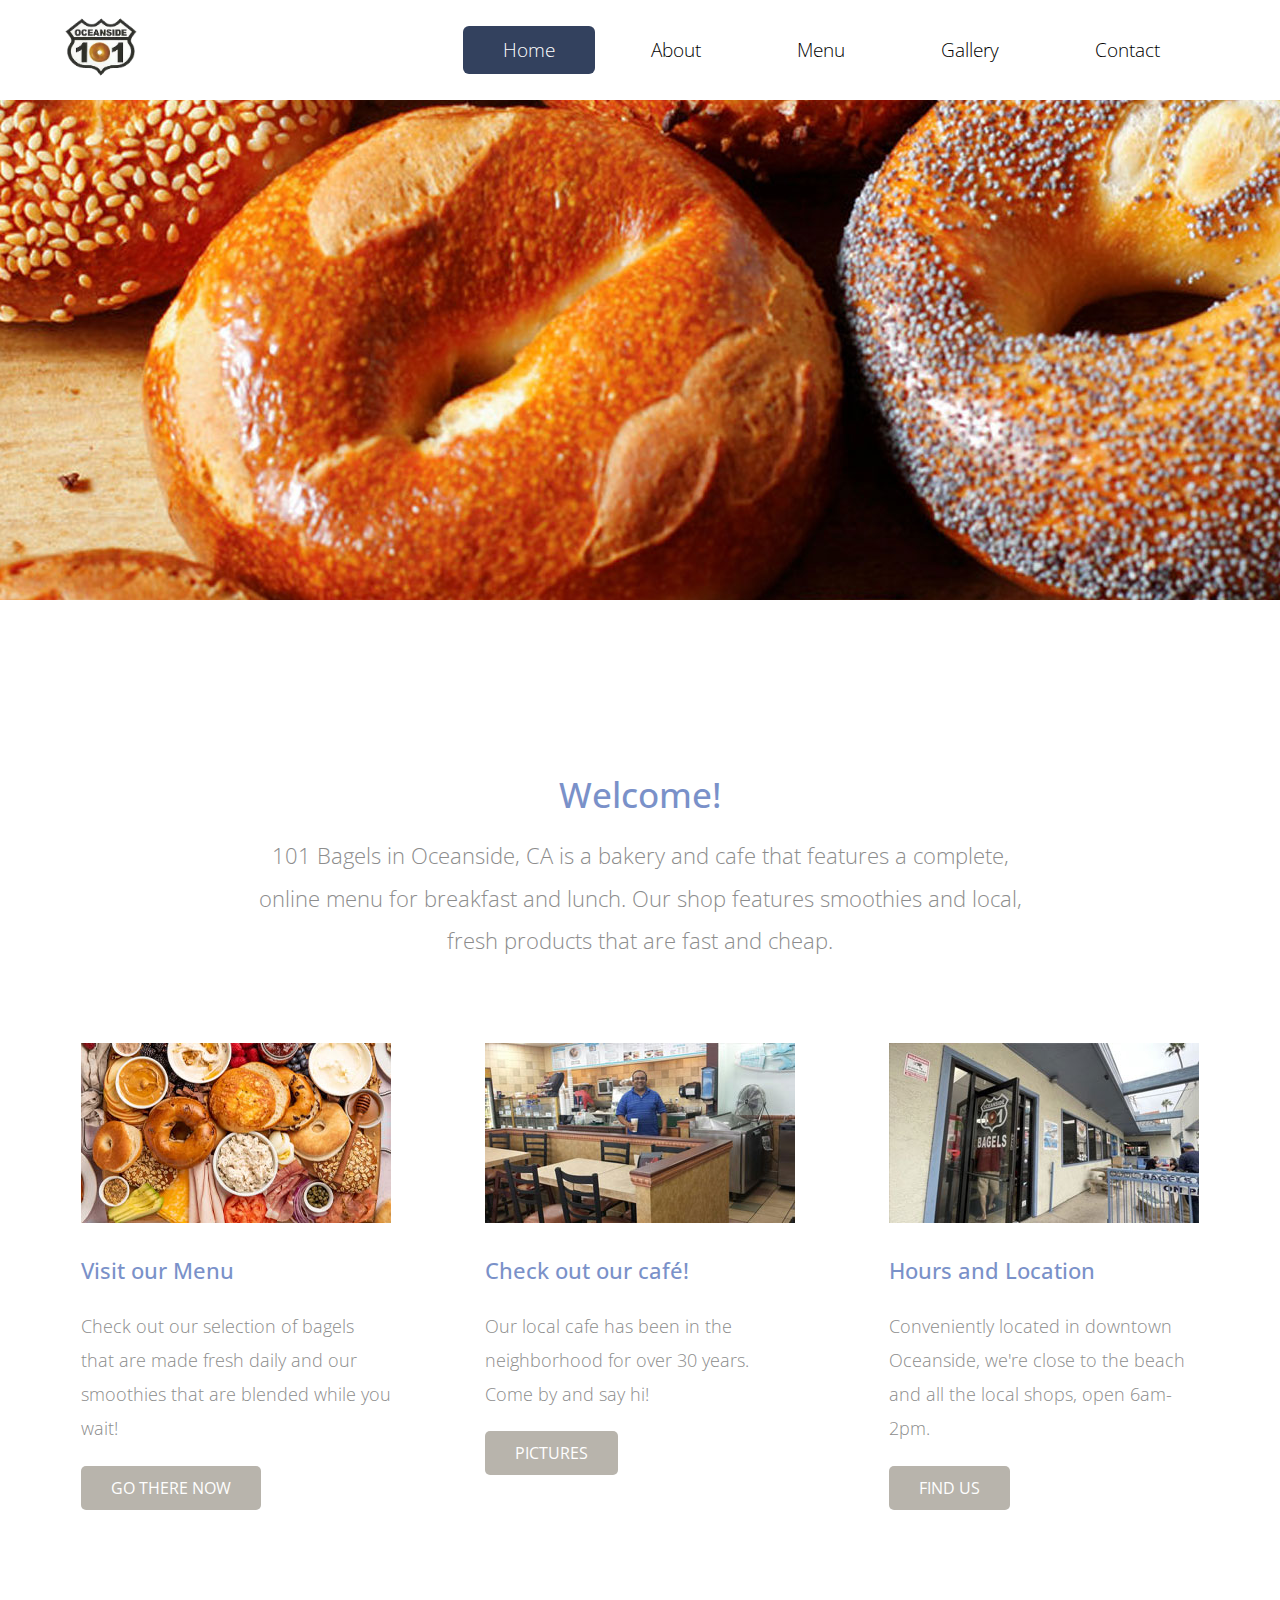
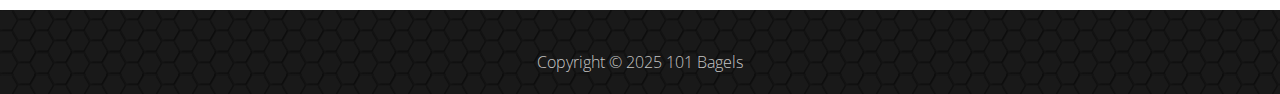
<file: index.html>
<!DOCTYPE html>
<html>
<head>
    <meta charset="utf-8">
    <meta http-equiv="X-UA-Compatible" content="IE=edge">
    <meta name="viewport" content="width=device-width, initial-scale=1">

    <title>Classic - Responsive Bootstrap 4.0 Template</title>

    <link rel="stylesheet" href="https://fonts.googleapis.com/css?family=Open+Sans:300,400"> 
    <link rel="stylesheet" href="css/bootstrap.min.css">                                     
    <link rel="stylesheet" href="css/style.css">

</head>

    <body>
       
        <div class="header">
            <div class="container-fluid">
                <div class="header-inner">
                    <a href="index.html" class="navbar-brand site-name"><img src="img/logo.png" width="74" height="74" alt=""/></a>
                    
                    <nav class="navbar main-nav">

                        <button class="navbar-toggler hidden-md-up" type="button" data-toggle="collapse" data-target="#tmNavbar">
                            &#9776;
                        </button>
                        
                        <div class="collapse navbar-toggleable-sm" id="tmNavbar">
                            <ul class="nav navbar-nav">
                                <li class="nav-item active">
                                    <a href="index.html" class="nav-link">Home</a>
                                </li>
                                <li class="nav-item">
                                    <a href="about.html" class="nav-link">About</a>
                                </li>
								<li class="nav-item">
                                    <a href="menu.html" class="nav-link">Menu</a>
                                </li>
                                <li class="nav-item">
                                    <a href="gallery.html" class="nav-link">Gallery</a>
                                </li>
                                <li class="nav-item">
                                    <a href="contact.html" class="nav-link">Contact</a>
                                </li>
                            </ul>                        
                        </div>
                        
                    </nav>  

                </div>                                  
            </div>            
        </div>

        <div class="home-img-container">
            <img src="img/home-img.jpg" alt="Image" class="hidden-lg-up img-fluid">
        </div>

        <section class="section">
            <div class="container-fluid">
                <div class="row">
                    <div class="col-xs-12 col-sm-12 col-md-12 col-lg-12 text-xs-center">
                        <h2 class="gold-text title">Welcome!                        </h2>
                        <p class="subtitle">101 Bagels in Oceanside, CA is a bakery and cafe that features a complete, online menu for breakfast and lunch. Our shop features smoothies and local, fresh products that are fast and cheap.</p>
                    </div>
					
					
					<div class="row margin-t-big">
                            <div class="col-xs-12 col-sm-12 col-md-4 col-lg-4 col-xl-4">

                                <div class="content-box">
                                    <img src="img/img-310x180-1.jpg" alt="Image" class="margin-b-30 img-fluid">
                                    <h4 class="margin-b-20 gold-text">Visit our Menu</h4>
                                    <p class="margin-b-20">Check out our selection of bagels that are made fresh daily and our smoothies that are blended while you wait!</p>
                                    <a href="menu.html" class="btn text-uppercase">Go there now</a>    
                                </div>  

                            </div>

                            <div class="col-xs-12 col-sm-12 col-md-4 col-lg-4 col-xl-4">

                                <div class="content-box">
                                    <img src="img/img-310x180-2.jpg" alt="Image" class="margin-b-30 img-fluid">
                                    <h4 class="margin-b-20 gold-text">Check out our café!</h4>
                                    <p class="margin-b-20">Our local cafe has been in the neighborhood for over 30 years.  Come by and say hi!</p>
                                    <a href="gallery.html" class="btn text-uppercase">Pictures</a>    
                                </div>  

                            </div>

                            <div class="col-xs-12 col-sm-12 col-md-4 col-lg-4 col-xl-4">

                                <div class="content-box">
                                    <img src="img/img-310x180-3.jpg" alt="Image" class="margin-b-30 img-fluid">
                                    <h4 class="margin-b-20 gold-text">Hours and Location</h4>
                                    <p class="margin-b-20">Conveniently located in downtown Oceanside, we're close to the beach and all the local shops, open 6am-2pm.</p>
                                    <a href="contact.html" class="btn text-uppercase">Find us</a>    
                                </div>  

                            </div>    
                        </div>
                </div>
                <div class="row"></div>
            </div>
        </section>
        
        <footer class="footer">Copyright &copy; 2025 101 Bagels</footer>


        <script src="js/jquery-1.11.3.min.js"></script>
        <script src="https://www.atlasestateagents.co.uk/javascript/tether.min.js"></script> 
        <script src="js/bootstrap.min.js"></script>
       
</body>
</html>
</file>
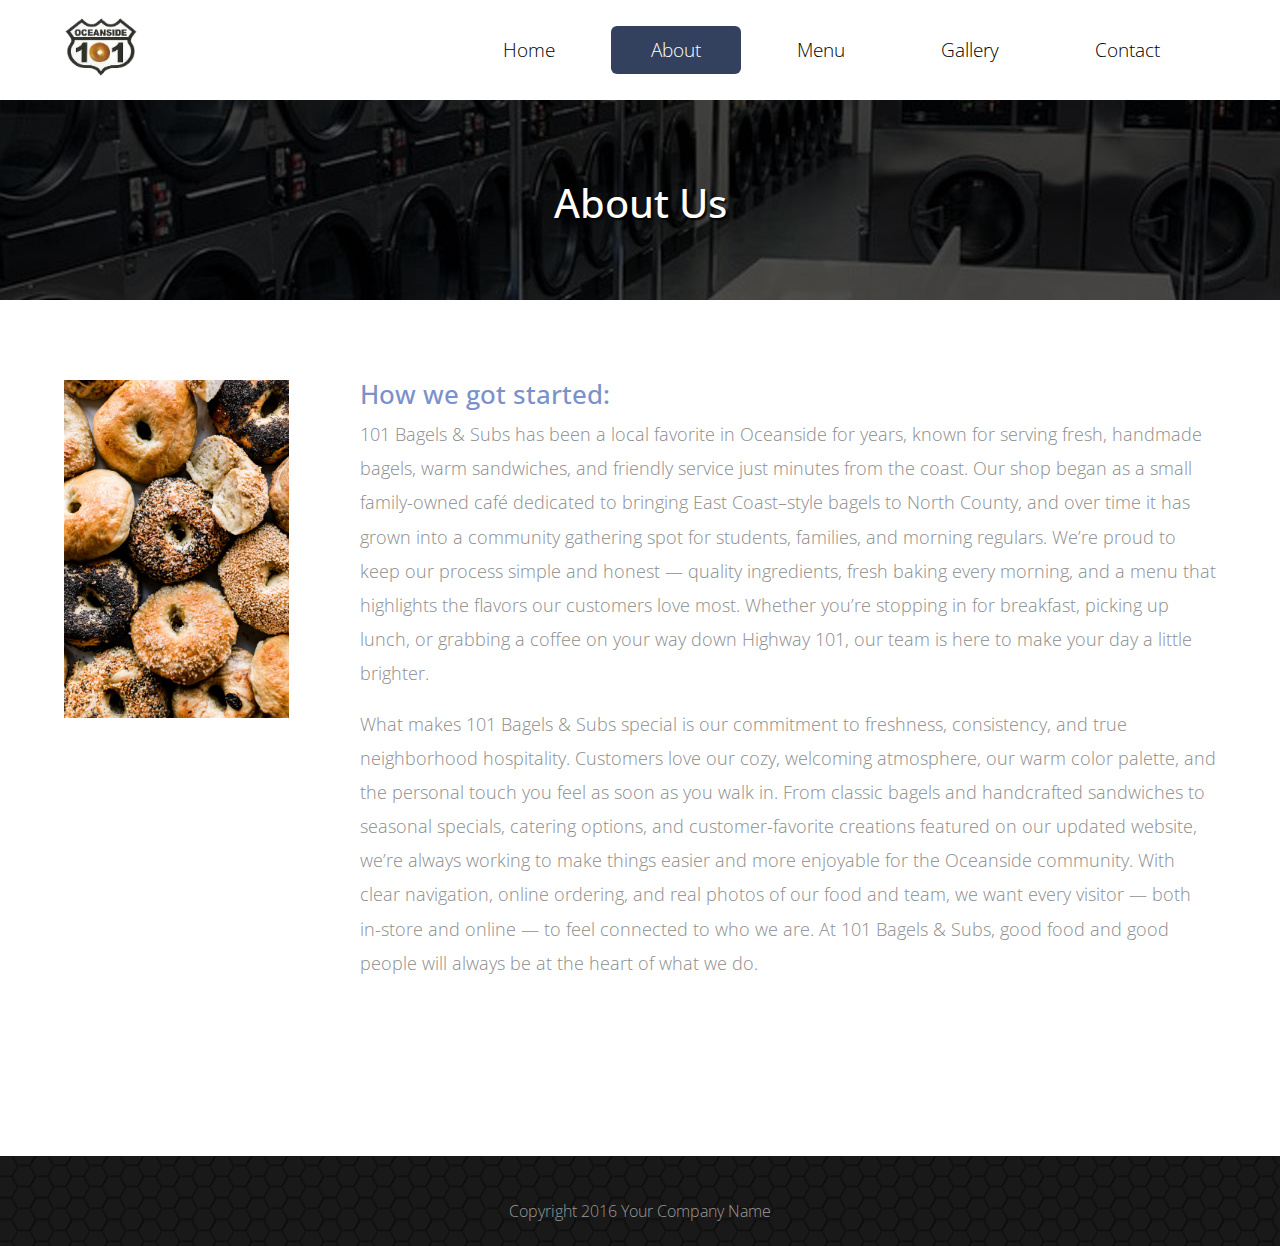
<file: about.html>
<!DOCTYPE html>
<html>
<head>
    <meta charset="utf-8">
    <meta http-equiv="X-UA-Compatible" content="IE=edge">
    <meta name="viewport" content="width=device-width, initial-scale=1">

    <title>Classic - About Page</title>

    <link rel="stylesheet" href="https://fonts.googleapis.com/css?family=Open+Sans:300,400"> 
    <link rel="stylesheet" href="css/bootstrap.min.css">                                     
    <link rel="stylesheet" href="css/style.css">


</head>

    <body>
       
        <div class="header">
            <div class="container-fluid">
                <div class="header-inner">
<a href="index.html" class="navbar-brand site-name"><img src="img/logo.png" width="74" height="74" alt=""/></a>                    
           
                    <nav class="navbar main-nav">

                        <button class="navbar-toggler hidden-md-up" type="button" data-toggle="collapse" data-target="#tmNavbar">
                            &#9776;
                        </button>
                        
                        <div class="collapse navbar-toggleable-sm" id="tmNavbar">
                            <ul class="nav navbar-nav">
                                <li class="nav-item">
                                    <a href="index.html" class="nav-link">Home</a>
                                </li>
                                <li class="nav-item active">
                                    <a href="about.html" class="nav-link">About</a>
                                </li>
								<li class="nav-item">
                                    <a href="menu.html" class="nav-link">Menu</a>
                                </li>
                                <li class="nav-item">
                                    <a href="gallery.html" class="nav-link">Gallery</a>
                                </li>
                                <li class="nav-item">
                                    <a href="contact.html" class="nav-link">Contact</a>
                                </li>
                            </ul>                        
                        </div>
                        
                    </nav>  

                </div>                                  
            </div>            
        </div>

        <div class="about-img-container">
            <br><br><br><p class="h1" style="color: white; text-align: center; text-shadow: 2px 2px 2px #000000;">About Us</p>
    </div>

        <section class="section">
            <div class="container-fluid">
                <div class="row 2-rows-sm-swap">
                    <div class="col-xs-12 col-sm-12 col-md-4 col-lg-3 col-xl-3 2-rows-sm-down-2">
                                                
                        <nav>
							<img src="img/aboutbagels.jpg" width="225" alt=""/>
						</nav>   

                    </div>

                    <div class="col-xs-12 col-sm-12 col-md-8 col-lg-9 col-xl-9 2-rows-sm-down-1">
                        <h3 class="gold-text">How we got started:</h3>
                        <p>101 Bagels &amp; Subs has been a local favorite in Oceanside for years, known for serving fresh, handmade bagels, warm sandwiches, and friendly service just minutes from the coast. Our shop began as a small family-owned café dedicated to bringing East Coast–style bagels to North County, and over time it has grown into a community gathering spot for students, families, and morning regulars. We’re proud to keep our process simple and honest — quality ingredients, fresh baking every morning, and a menu that highlights the flavors our customers love most. Whether you’re stopping in for breakfast, picking up lunch, or grabbing a coffee on your way down Highway 101, our team is here to make your day a little brighter. </p>
                        <p>What makes 101 Bagels &amp; Subs special is our commitment to freshness, consistency, and true neighborhood hospitality. Customers love our cozy, welcoming atmosphere, our warm color palette, and the personal touch you feel as soon as you walk in. From classic bagels and handcrafted sandwiches to seasonal specials, catering options, and customer-favorite creations featured on our updated website, we’re always working to make things easier and more enjoyable for the Oceanside community. With clear navigation, online ordering, and real photos of our food and team, we want every visitor — both in-store and online — to feel connected to who we are. At 101 Bagels &amp; Subs, good food and good people will always be at the heart of what we do.</p>
                    </div>
                </div>
                
                <div class="row margin-t-mid"></div>
            </div>
        </section>
        
        <footer class="footer">
            <div class="container-fluid">
                <div class="row">
                  <div class="clearfix hidden-lg-up"></div>
                </div>

                <div class="row">
                    <div class="col-xs-12 copyright-col">
                        <p class="copyright-text">Copyright 2016 Your Company Name</p>
                    </div>
                </div>
            </div>
        </footer>

 
        <script src="js/jquery-1.11.3.min.js"></script>
        <script src="https://www.atlasestateagents.co.uk/javascript/tether.min.js"></script> 
        <script src="js/bootstrap.min.js"></script>
       
</body>
</html>
</file>
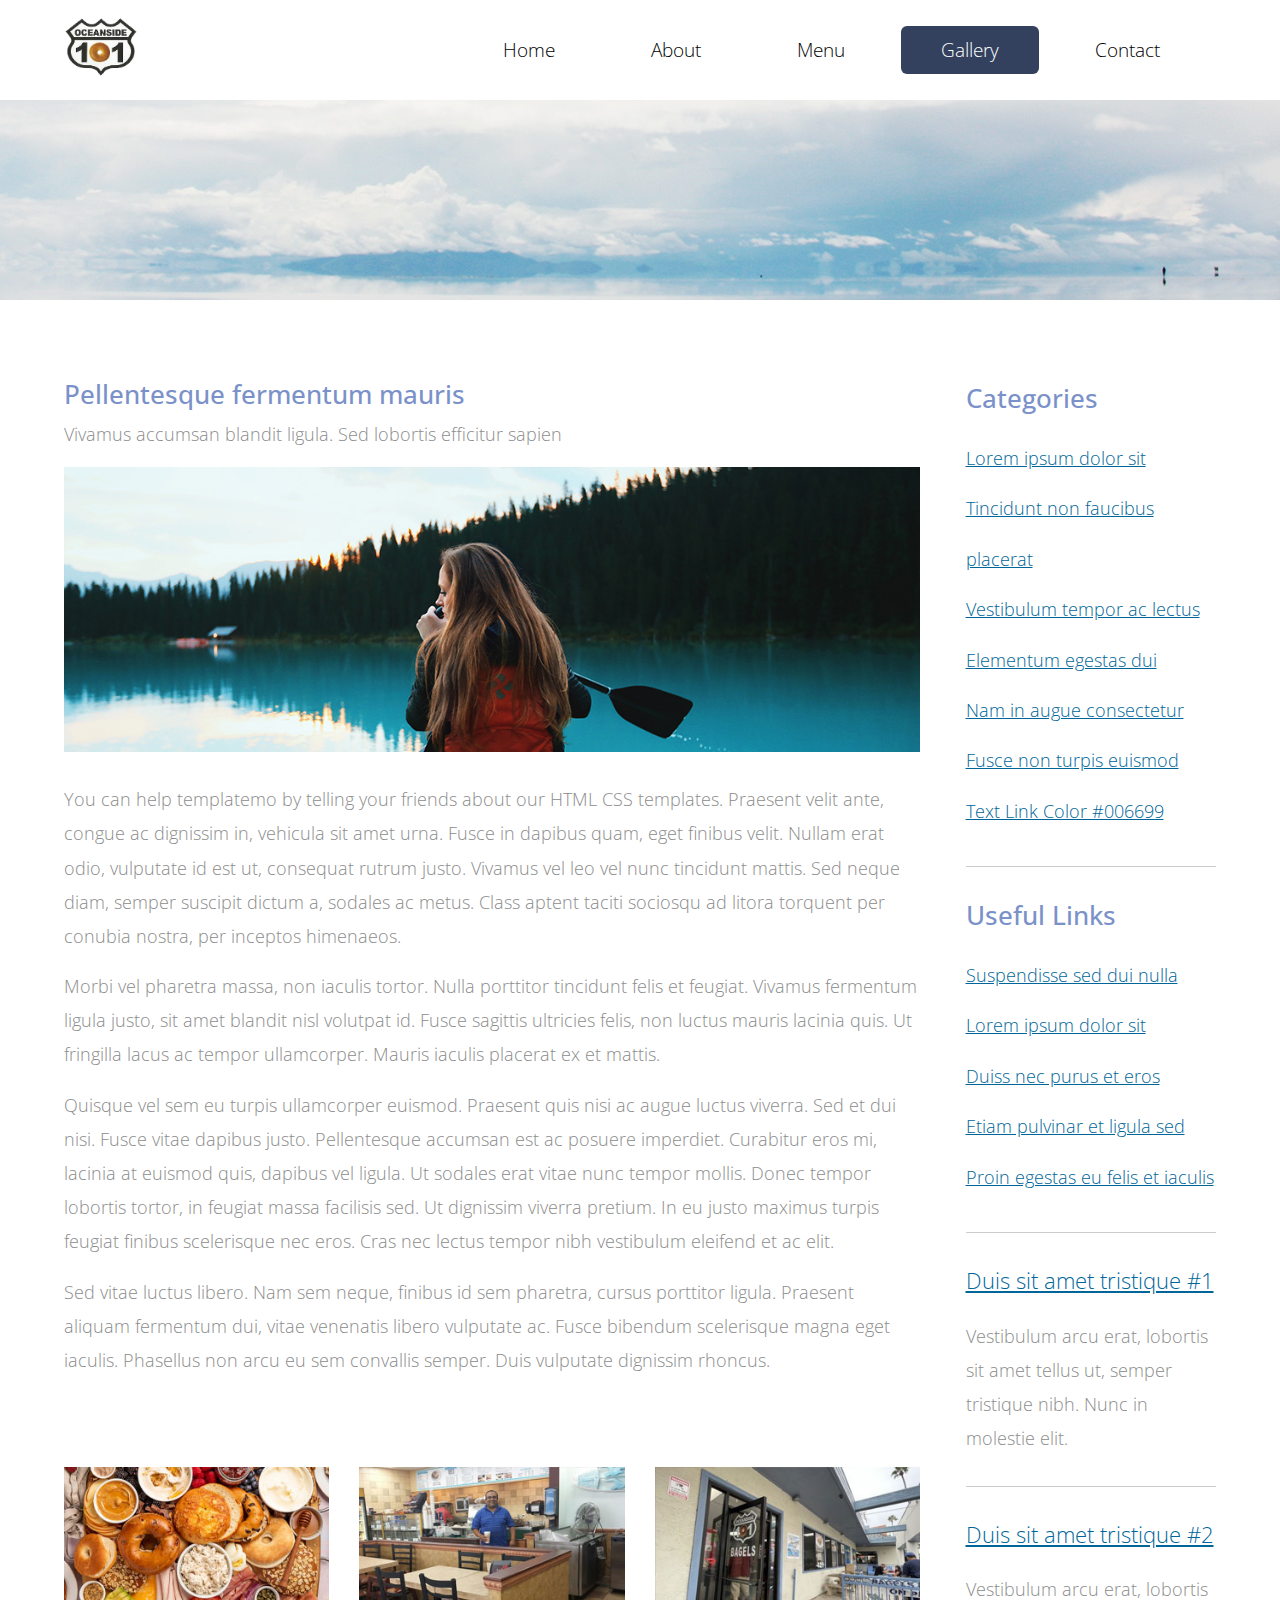
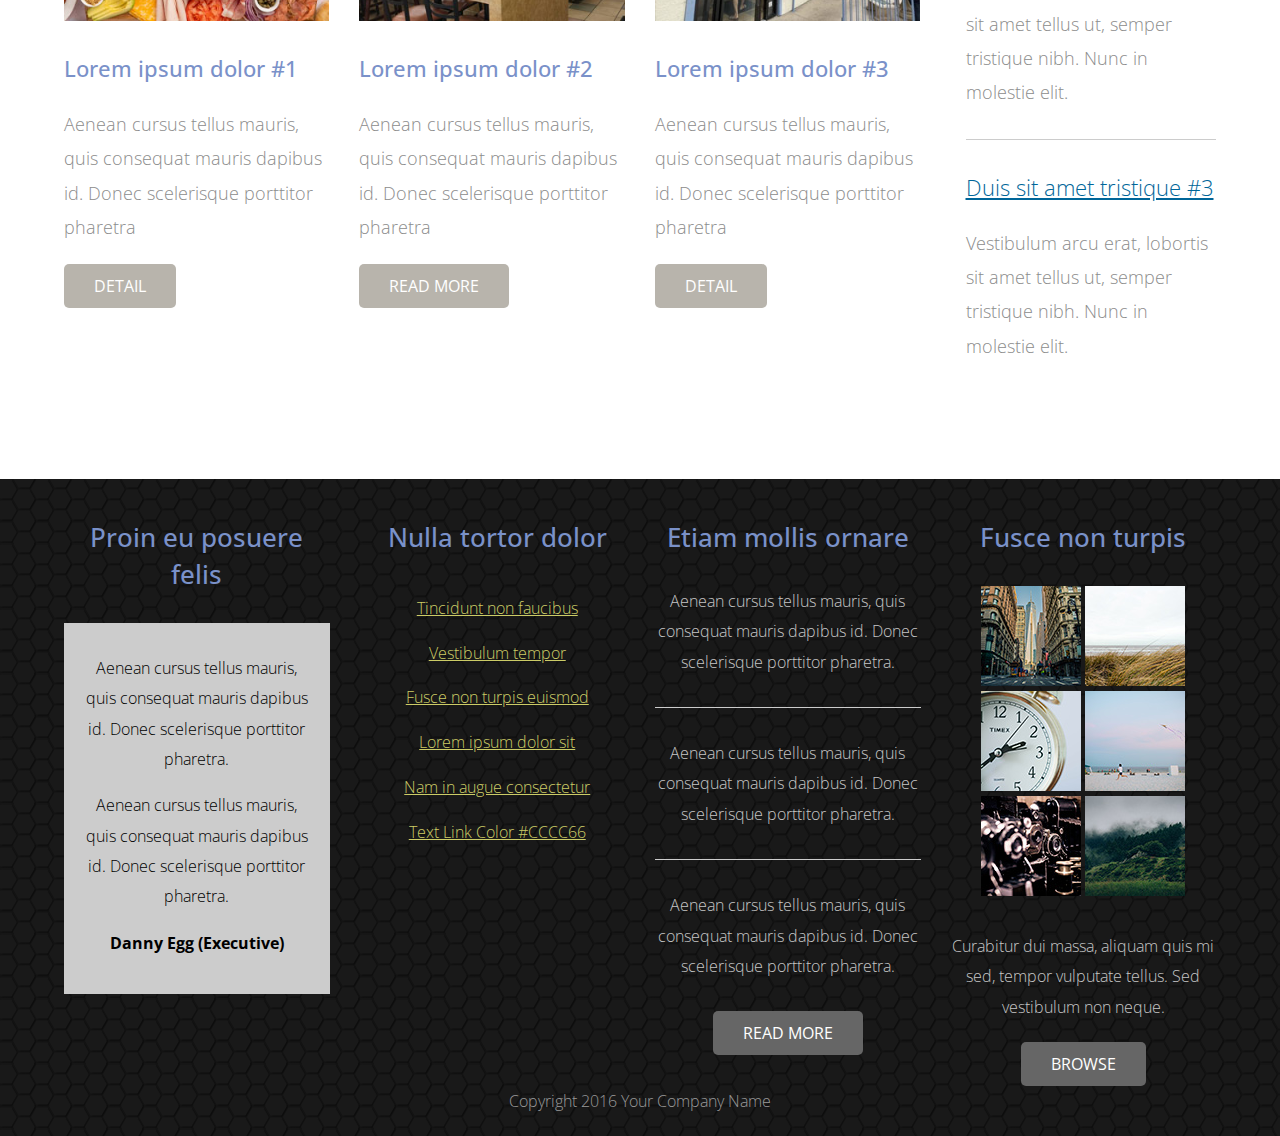
<file: gallery.html>
<!DOCTYPE html>
<html>
<head>
    <meta charset="utf-8">
    <meta http-equiv="X-UA-Compatible" content="IE=edge">
    <meta name="viewport" content="width=device-width, initial-scale=1">

    <title>Gallery</title>

    <link rel="stylesheet" href="https://fonts.googleapis.com/css?family=Open+Sans:300,400"> 
    <link rel="stylesheet" href="css/bootstrap.min.css">                                     
    <link rel="stylesheet" href="css/style.css">


</head>

    <body>
       
        <div class="header">
            <div class="container-fluid">
                <div class="header-inner">
<a href="index.html" class="navbar-brand site-name"><img src="img/logo.png" width="74" height="74" alt=""/></a>                    
            
                    <nav class="navbar main-nav">

                        <button class="navbar-toggler hidden-md-up" type="button" data-toggle="collapse" data-target="#tmNavbar">
                            &#9776;
                        </button>
                        
                        <div class="collapse navbar-toggleable-sm" id="tmNavbar">
                            <ul class="nav navbar-nav">
                                <li class="nav-item">
                                    <a href="index.html" class="nav-link">Home</a>
                                </li>
                                <li class="nav-item">
                                    <a href="about.html" class="nav-link">About</a>
                                </li>
								<li class="nav-item">
                                    <a href="menu.html" class="nav-link">Menu</a>
                                </li>
                                <li class="nav-item active">
                                    <a href="gallery.html" class="nav-link">Gallery</a>
                                </li>
                                <li class="nav-item">
                                    <a href="contact.html" class="nav-link">Contact</a>
                                </li>
                            </ul>                        
                        </div>
                        
                    </nav>  

                </div>                                  
            </div>            
        </div>

        <div class="blog-img-container">
            
        </div>

        <section class="section">
            <div class="container-fluid">
                <div class="row">

                    <div class="col-xs-12 col-sm-12 col-md-8 col-lg-9 col-xl-9">
                        <div class="blog-post">
                            <h3 class="gold-text">Pellentesque fermentum mauris</h3>
                            <p>Vivamus accumsan blandit ligula. Sed lobortis efficitur sapien</p>
                            <img src="img/img-1010x336-1.jpg" alt="Image" class="img-fluid img-post">
                            
                            <p>You can help templatemo by telling your friends about our HTML CSS templates. Praesent velit ante, congue ac dignissim in, vehicula sit amet urna. Fusce in dapibus quam, eget finibus velit. Nullam erat odio, vulputate id est ut, consequat rutrum justo. Vivamus vel leo vel nunc tincidunt mattis. Sed neque diam, semper suscipit dictum a, sodales ac metus. Class aptent taciti sociosqu ad litora torquent per conubia nostra, per inceptos himenaeos.</p>

                            <p>Morbi vel pharetra massa, non iaculis tortor. Nulla porttitor tincidunt felis et feugiat. Vivamus fermentum ligula justo, sit amet blandit nisl volutpat id. Fusce sagittis ultricies felis, non luctus mauris lacinia quis. Ut fringilla lacus ac tempor ullamcorper. Mauris iaculis placerat ex et mattis.</p>

                            <p>Quisque vel sem eu turpis ullamcorper euismod. Praesent quis nisi ac augue luctus viverra. Sed et dui nisi. Fusce vitae dapibus justo. Pellentesque accumsan est ac posuere imperdiet. Curabitur eros mi, lacinia at euismod quis, dapibus vel ligula. Ut sodales erat vitae nunc tempor mollis. Donec tempor lobortis tortor, in feugiat massa facilisis sed. Ut dignissim viverra pretium. In eu justo maximus turpis feugiat finibus scelerisque nec eros. Cras nec lectus tempor nibh vestibulum eleifend et ac elit.</p>

                            <p>Sed vitae luctus libero. Nam sem neque, finibus id sem pharetra, cursus porttitor ligula. Praesent aliquam fermentum dui, vitae venenatis libero vulputate ac. Fusce bibendum scelerisque magna eget iaculis. Phasellus non arcu eu sem convallis semper. Duis vulputate dignissim rhoncus.</p>
                        </div>
                        
                        <div class="row margin-t-big">
                            <div class="col-xs-12 col-sm-12 col-md-4 col-lg-4 col-xl-4">

                                <div class="content-box">
                                    <img src="img/img-310x180-1.jpg" alt="Image" class="margin-b-30 img-fluid">
                                    <h4 class="margin-b-20 gold-text">Lorem ipsum dolor #1</h4>
                                    <p class="margin-b-20">Aenean cursus tellus mauris, quis
                                    consequat mauris dapibus id. Donec
                                    scelerisque porttitor pharetra</p>
                                    <a href="#" class="btn text-uppercase">Detail</a>    
                                </div>  

                            </div>

                            <div class="col-xs-12 col-sm-12 col-md-4 col-lg-4 col-xl-4">

                                <div class="content-box">
                                    <img src="img/img-310x180-2.jpg" alt="Image" class="margin-b-30 img-fluid">
                                    <h4 class="margin-b-20 gold-text">Lorem ipsum dolor #2</h4>
                                    <p class="margin-b-20">Aenean cursus tellus mauris, quis
                                    consequat mauris dapibus id. Donec
                                    scelerisque porttitor pharetra</p>
                                    <a href="#" class="btn text-uppercase">Read More</a>    
                                </div>  

                            </div>

                            <div class="col-xs-12 col-sm-12 col-md-4 col-lg-4 col-xl-4">

                                <div class="content-box">
                                    <img src="img/img-310x180-3.jpg" alt="Image" class="margin-b-30 img-fluid">
                                    <h4 class="margin-b-20 gold-text">Lorem ipsum dolor #3</h4>
                                    <p class="margin-b-20">Aenean cursus tellus mauris, quis
                                    consequat mauris dapibus id. Donec
                                    scelerisque porttitor pharetra</p>
                                    <a href="#" class="btn text-uppercase">Detail</a>    
                                </div>  

                            </div>    
                        </div>
                        
                    </div>

                    <aside class="col-xs-12 col-sm-12 col-md-4 col-lg-3 col-xl-3 aside-r">

                        <div class="aside-container">
                            <h3 class="gold-text title">
                                Categories
                            </h3>
                            <nav>
                                <ul class="nav">
                                    <li><a href="#" class="text-link">Lorem ipsum dolor sit</a></li>
                                    <li><a href="#" class="text-link">Tincidunt non faucibus placerat</a></li>
                                    <li><a href="#" class="text-link">Vestibulum tempor ac lectus</a></li>
                                    <li><a href="#" class="text-link">Elementum egestas dui</a></li>
                                    <li><a href="#" class="text-link">Nam in augue consectetur</a></li>
                                    <li><a href="#" class="text-link">Fusce non turpis euismod</a></li>
                                    <li><a href="#" class="text-link">Text Link Color #006699</a></li>
                                </ul>
                            </nav>
                            <hr class="margin-t-small">   
                            <h3 class="gold-text title margin-t-small">
                                Useful Links
                            </h3>
                            <nav>   
                                <ul class="nav">
                                    <li><a href="#" class="text-link">Suspendisse sed dui nulla</a></li>
                                    <li><a href="#" class="text-link">Lorem ipsum dolor sit</a></li>
                                    <li><a href="#" class="text-link">Duiss nec purus et eros</a></li>
                                    <li><a href="#" class="text-link">Etiam pulvinar et ligula sed</a></li>
                                    <li><a href="#" class="text-link">Proin egestas eu felis et iaculis</a></li>
                                </ul>
                            </nav>   
                            <hr class="margin-t-small"> 

                            <div class="content-box margin-t-small">
                                <a href="#" class="text-link"><h4 class="margin-b-20 thin-font">Duis sit amet tristique #1</h4></a>
                                <p class="margin-b-30">Vestibulum arcu erat, lobortis sit amet tellus ut, semper tristique nibh. Nunc in molestie elit.</p>
                            </div>
                            <hr class="margin-t-small">
                            <div class="content-box margin-t-small">
                                <a href="#" class="text-link"><h4 class="margin-b-20 thin-font">Duis sit amet tristique #2</h4></a>
                                <p>Vestibulum arcu erat, lobortis sit amet tellus ut, semper tristique nibh. Nunc in molestie elit.</p>
                            </div>  
                            <hr class="margin-t-small">
                            <div class="content-box margin-t-small">
                                <a href="#" class="text-link"><h4 class="margin-b-20 thin-font">Duis sit amet tristique #3</h4></a>
                                <p>Vestibulum arcu erat, lobortis sit amet tellus ut, semper tristique nibh. Nunc in molestie elit.</p>
                            </div>      
                        </div>
                        
                        
                    </aside>

                </div>
                
            </div>
        </section>
        
        <footer class="footer">
            <div class="container-fluid">
                <div class="row">
                    
                    <div class="col-xs-12 col-sm-6 col-md-6 col-lg-3 col-xl-3">
                        
                        <div class="footer-content-box">
                            <h3 class="gold-text title footer-content-box-title">Proin eu posuere felis</h3>
                            <div class="gray-bg">
                                <p>Aenean cursus tellus mauris, quis consequat mauris dapibus id. Donec scelerisque porttitor pharetra.</p>
                                <p>Aenean cursus tellus mauris, quis consequat mauris dapibus id. Donec scelerisque porttitor pharetra.</p>
                                <p><strong>Danny Egg (Executive)</strong></p>    
                            </div>    
                        </div>
                                                
                    </div>

                    <div class="col-xs-12 col-sm-6 col-md-6 col-lg-3 col-xl-3">
                        <div class="footer-content-box footer-links-container">
                        
                            <h3 class="gold-text title footer-content-box-title">Nulla tortor dolor</h3>
                            <nav>
                                <ul class="nav">
                                    <li><a href="#" class="footer-link">Tincidunt non faucibus</a></li>
                                    <li><a href="#" class="footer-link">Vestibulum tempor</a></li>
                                    <li><a href="#" class="footer-link">Fusce non turpis euismod</a></li>
                                    <li><a href="#" class="footer-link">Lorem ipsum dolor sit</a></li>
                                    <li><a href="#" class="footer-link">Nam in augue consectetur</a></li>
                                    <li><a href="#" class="footer-link">Text Link Color #CCCC66</a></li>
                                </ul>
                            </nav>

                        </div>
                        
                    </div>


                    <div class="clearfix hidden-lg-up"></div>

                    <div class="col-xs-12 col-sm-6 col-md-6 col-lg-3 col-xl-3">

                        <div class="footer-content-box">
                        
                            <h3 class="gold-text title footer-content-box-title">Etiam mollis ornare</h3>
                            <p class="margin-b-30">Aenean cursus tellus mauris, quis consequat mauris dapibus id. Donec scelerisque porttitor pharetra.</p><hr class="margin-b-30">
                            <p class="margin-b-30">Aenean cursus tellus mauris, quis consequat mauris dapibus id. Donec scelerisque porttitor pharetra.</p><hr class="margin-b-30">
                            <p class="margin-b-30">Aenean cursus tellus mauris, quis consequat mauris dapibus id. Donec scelerisque porttitor pharetra.</p>
                            <a href="#" class="btn btn-gray text-uppercase">Read More</a>

                        </div>
                        
                    </div>

                    <div class="col-xs-12 col-sm-6 col-md-6 col-lg-3 col-xl-3">

                        <div class="footer-content-box">
                        
                            <h3 class="gold-text title footer-content-box-title">Fusce non turpis</h3>
                            <div class="margin-b-30">
                                <img src="img/img-100x100-1.jpg" alt="Image" class="footer-thumbnail">
                                <img src="img/img-100x100-2.jpg" alt="Image" class="footer-thumbnail">
                                <img src="img/img-100x100-3.jpg" alt="Image" class="footer-thumbnail">
                                <img src="img/img-100x100-4.jpg" alt="Image" class="footer-thumbnail">
                                <img src="img/img-100x100-5.jpg" alt="Image" class="footer-thumbnail">
                                <img src="img/img-100x100-6.jpg" alt="Image" class="footer-thumbnail">
                            </div>
                            <p class="margin-b-20">Curabitur dui massa, aliquam quis mi sed, tempor vulputate tellus. Sed vestibulum non neque.</p>
                            <a href="#" class="btn btn-gray text-uppercase">Browse</a>

                        </div>
                        
                    </div>


                </div>

                <div class="row">
                    <div class="col-xs-12 copyright-col">
                        <p class="copyright-text">Copyright 2016 Your Company Name</p>
                    </div>
                </div>
            </div>
        </footer>


        <script src="js/jquery-1.11.3.min.js"></script>
        <script src="https://www.atlasestateagents.co.uk/javascript/tether.min.js"></script> 
        <script src="js/bootstrap.min.js"></script>
       
</body>
</html>
</file>
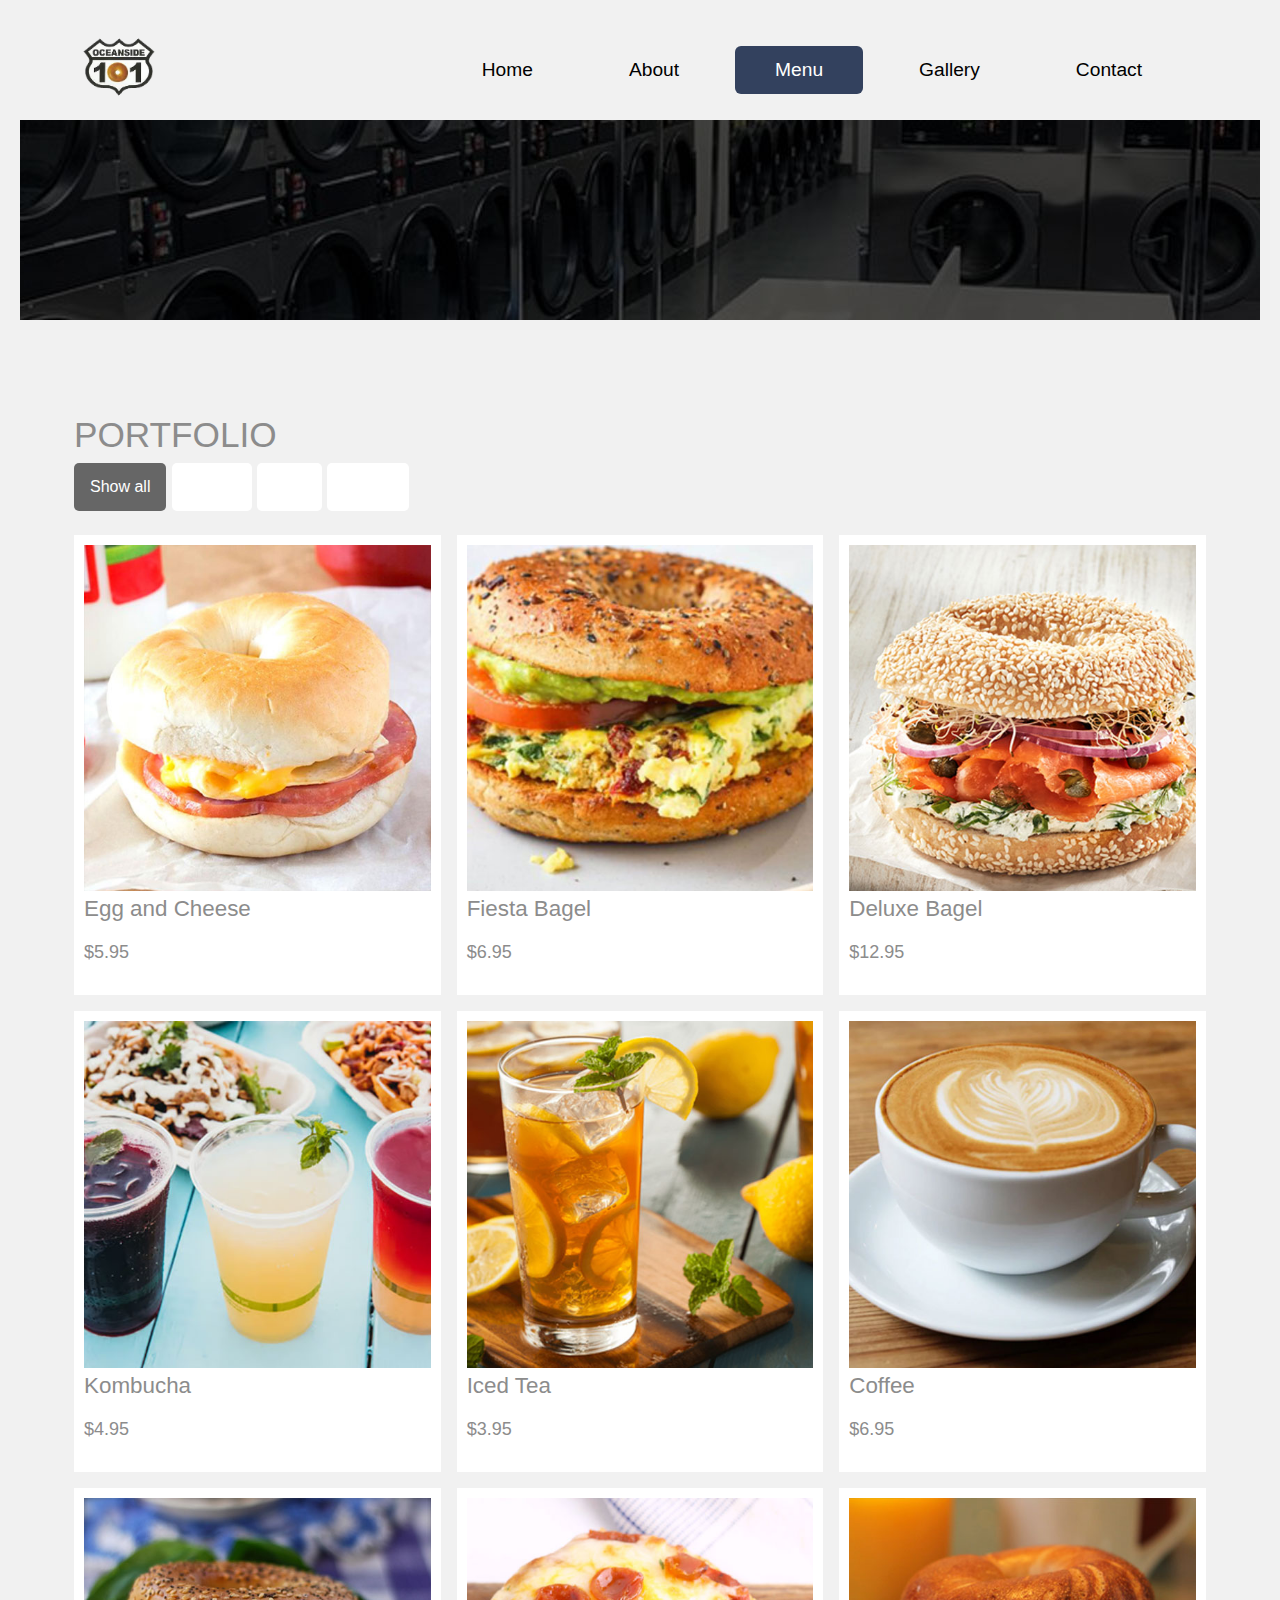
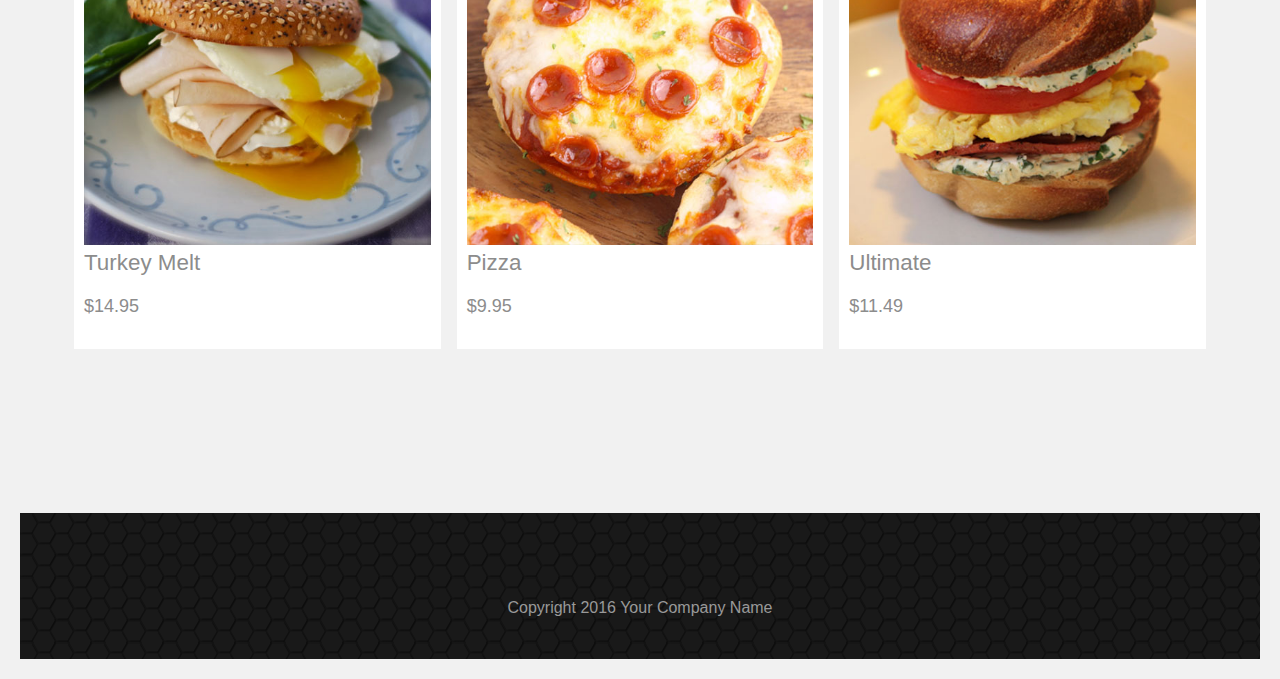
<file: menu.html>
<!DOCTYPE html>
<html>
<head>
    <meta charset="utf-8">
    <meta http-equiv="X-UA-Compatible" content="IE=edge">
    <meta name="viewport" content="width=device-width, initial-scale=1">

    <title>Classic - About Page</title>

    <link rel="stylesheet" href="https://fonts.googleapis.com/css?family=Open+Sans:300,400"> 
    <link rel="stylesheet" href="css/bootstrap.min.css">                                     
    <link rel="stylesheet" href="css/style.css">

<style>
	* {
  box-sizing: border-box;
}

body {
  background-color: #f1f1f1;
  padding: 20px;
  font-family: Arial;
}

/* Center website */
.main {
  max-width: 1000px;
  margin: auto;
}

h1 {
  font-size: 50px;
  word-break: break-all;
}

.row {
  margin: 8px -16px;
}

/* Add padding BETWEEN each column (if you want) */
.row,
.row > .column {
  padding: 8px;
}

/* Create three equal columns that floats next to each other */
.column {
  float: left;
  width: 33.33%;
  display: none; /* Hide columns by default */
}

/* Clear floats after rows */
.row:after {
  content: "";
  display: table;
  clear: both;
}

/* Content */
.content {
  background-color: white;
  padding: 10px;
}

/* The "show" class is added to the filtered elements */
.show {
  display: block;
}

/* Style the buttons */
.btn {
  border: none;
  outline: none;
  padding: 12px 16px;
  background-color: white;
  cursor: pointer;
}

/* Add a grey background color on mouse-over */
.btn:hover {
  background-color: #ddd;
}

/* Add a dark background color to the active button */
.btn.active {
  background-color: #666;
   color: white;
}
	</style>
</head>

    <body>
       
        <div class="header">
            <div class="container-fluid">
                <div class="header-inner">
<a href="index.html" class="navbar-brand site-name"><img src="img/logo.png" width="74" height="74" alt=""/></a>                    
           
                    <nav class="navbar main-nav">

                        <button class="navbar-toggler hidden-md-up" type="button" data-toggle="collapse" data-target="#tmNavbar">
                            &#9776;
                        </button>
                        
                        <div class="collapse navbar-toggleable-sm" id="tmNavbar">
                            <ul class="nav navbar-nav">
                                <li class="nav-item">
                                    <a href="index.html" class="nav-link">Home</a>
                                </li>
                                <li class="nav-item">
                                    <a href="about.html" class="nav-link">About</a>
                                </li>
                                <li class="nav-item active">
                                    <a href="menu.html" class="nav-link">Menu</a>
                                </li>
                                <li class="nav-item">
                                    <a href="gallery.html" class="nav-link">Gallery</a>
                                </li>
                                <li class="nav-item">
                                    <a href="contact.html" class="nav-link">Contact</a>
                                </li>
                            </ul>                        
                        </div>
                        
                    </nav>  

                </div>                                  
            </div>            
        </div>

        <div class="about-img-container">
            
        </div>

        <section class="section">
            <div class="container-fluid">
                <div class="row 2-rows-sm-swap">
				<h2>PORTFOLIO</h2>
<div id="myBtnContainer">
  <button class="btn active" onclick="filterSelection('all')"> Show all</button>
  <button class="btn" onclick="filterSelection('nature')"> Nature</button>
  <button class="btn" onclick="filterSelection('cars')"> Cars</button>
  <button class="btn" onclick="filterSelection('people')"> People</button>
</div>

<!-- Portfolio Gallery Grid -->
<div class="row">
  <div class="column nature">
    <div class="content">
      <img src="img/bagelwitheggandcheese.jpg" alt="Egg and Cheese" style="width:100%">
      <h4>Egg and Cheese</h4>
      <p>$5.95</p>
    </div>
  </div>
  <div class="column nature">
    <div class="content">
      <img src="img/fiesta.jpg" alt="Fiesta Bagel" style="width:100%">
      <h4>Fiesta Bagel</h4>
      <p>$6.95</p>
    </div>
  </div>
  <div class="column nature">
    <div class="content">
      <img src="img/deluxe.jpg" alt="Deluxe bagel" style="width:100%">
      <h4>Deluxe Bagel</h4>
      <p>$12.95</p>
    </div>
  </div>
  <div class="column cars">
    <div class="content">
      <img src="img/kombucha.jpg" alt="Kombucha" style="width:100%">
      <h4>Kombucha</h4>
      <p>$4.95</p>
    </div>
  </div>
  <div class="column cars">
    <div class="content">
      <img src="img/icedtea.jpg" alt="Iced Tea" style="width:100%">
      <h4>Iced Tea</h4>
      <p>$3.95</p>
    </div>
  </div>
  <div class="column cars">
    <div class="content">
      <img src="img/coffee.jpg" alt="Coffee" style="width:100%">
      <h4>Coffee</h4>
      <p>$6.95</p>
    </div>
  </div>

  <div class="column people">
    <div class="content">
      <img src="img/turkeymelt.jpg" alt="Turkey Melt" style="width:100%">
      <h4>Turkey Melt</h4>
      <p>$14.95</p>
    </div>
  </div>
  <div class="column people">
    <div class="content">
      <img src="img/pizza.jpg" alt="Pizza" style="width:100%">
      <h4>Pizza</h4>
      <p>$9.95</p>
    </div>
  </div>
  <div class="column people">
    <div class="content">
      <img src="img/ultimate.jpg" alt="Ultimate" style="width:100%">
      <h4>Ultimate</h4>
      <p>$11.49</p>
    </div>
  </div>
<!-- END GRID -->
</div>
				</div>
                
                <div class="row margin-t-mid"></div>
            </div>
        </section>
        
        <footer class="footer">
            <div class="container-fluid">
                <div class="row">
                  <div class="clearfix hidden-lg-up"></div>
                </div>

                <div class="row">
                    <div class="col-xs-12 copyright-col">
                        <p class="copyright-text">Copyright 2016 Your Company Name</p>
                    </div>
                </div>
            </div>
        </footer>

 
        <script src="js/jquery-1.11.3.min.js"></script>
        <script src="https://www.atlasestateagents.co.uk/javascript/tether.min.js"></script> 
        <script src="js/bootstrap.min.js"></script>
     <script>
		filterSelection("all") // Execute the function and show all columns
function filterSelection(c) {
  var x, i;
  x = document.getElementsByClassName("column");
  if (c == "all") c = "";
  // Add the "show" class (display:block) to the filtered elements, and remove the "show" class from the elements that are not selected
  for (i = 0; i < x.length; i++) {
    w3RemoveClass(x[i], "show");
    if (x[i].className.indexOf(c) > -1) w3AddClass(x[i], "show");
  }
}

// Show filtered elements
function w3AddClass(element, name) {
  var i, arr1, arr2;
  arr1 = element.className.split(" ");
  arr2 = name.split(" ");
  for (i = 0; i < arr2.length; i++) {
    if (arr1.indexOf(arr2[i]) == -1) {
      element.className += " " + arr2[i];
    }
  }
}

// Hide elements that are not selected
function w3RemoveClass(element, name) {
  var i, arr1, arr2;
  arr1 = element.className.split(" ");
  arr2 = name.split(" ");
  for (i = 0; i < arr2.length; i++) {
    while (arr1.indexOf(arr2[i]) > -1) {
      arr1.splice(arr1.indexOf(arr2[i]), 1);
    }
  }
  element.className = arr1.join(" ");
}

// Add active class to the current button (highlight it)
var btnContainer = document.getElementById("myBtnContainer");
var btns = btnContainer.getElementsByClassName("btn");
for (var i = 0; i < btns.length; i++) {
  btns[i].addEventListener("click", function(){
    var current = document.getElementsByClassName("active");
    current[0].className = current[0].className.replace(" active", "");
    this.className += " active";
  });
}
		</script>  
</body>
</html>
</file>
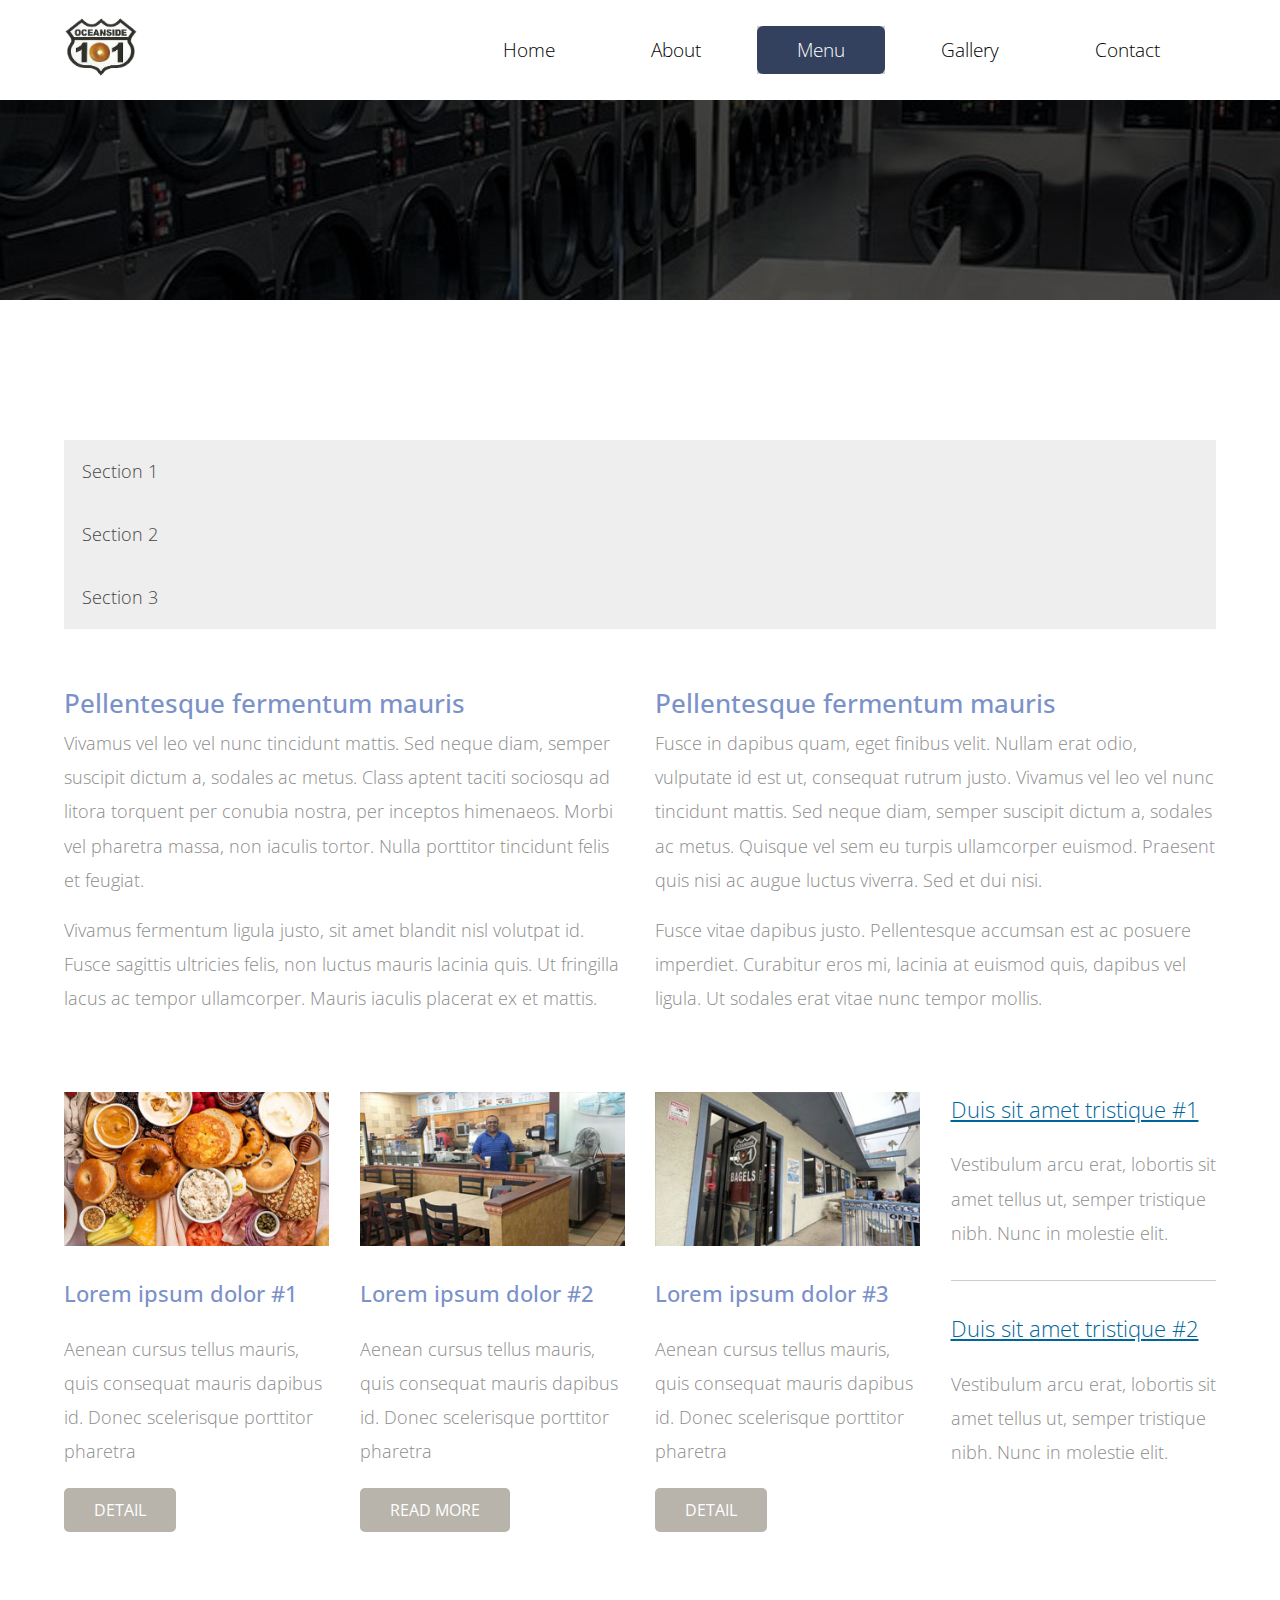
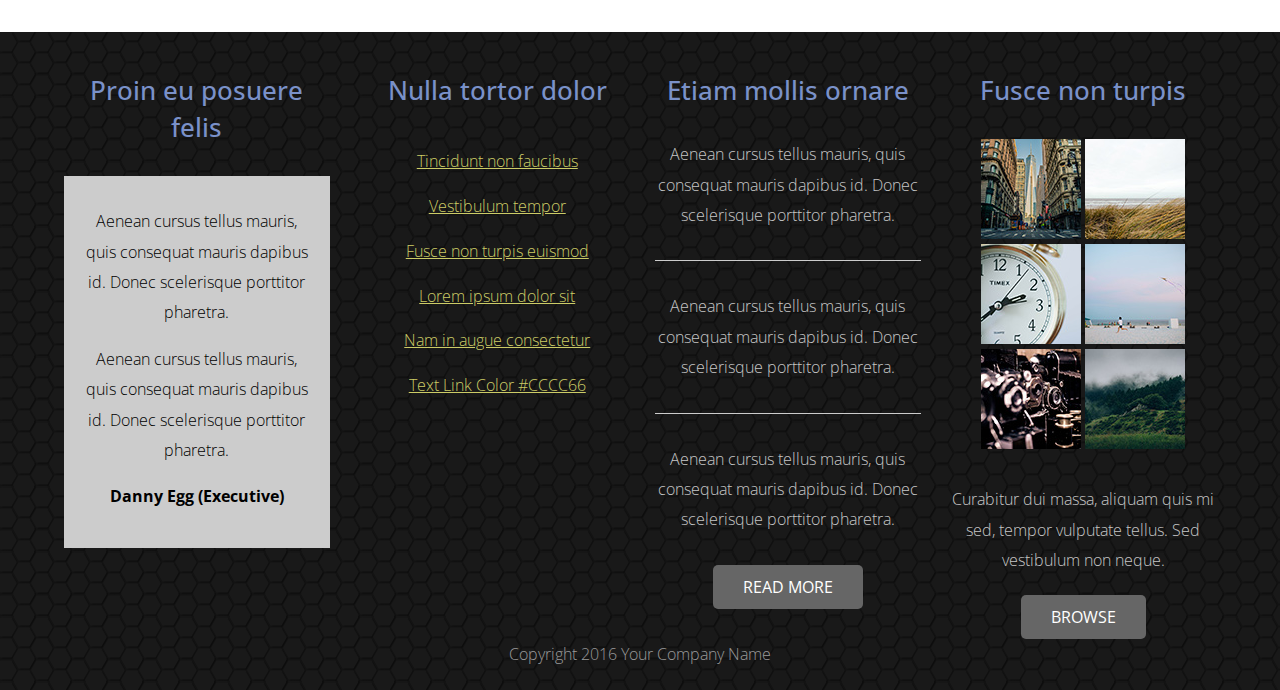
<file: menutest.html>
<!DOCTYPE html>
<html>
<head>
    <meta charset="utf-8">
    <meta http-equiv="X-UA-Compatible" content="IE=edge">
    <meta name="viewport" content="width=device-width, initial-scale=1">

    <title>Classic - About Page</title>

    <link rel="stylesheet" href="https://fonts.googleapis.com/css?family=Open+Sans:300,400"> 
    <link rel="stylesheet" href="css/bootstrap.min.css">                                     
    <link rel="stylesheet" href="css/style.css">
<style>
	/* Style the buttons that are used to open and close the accordion panel */
.accordion {
  background-color: #eee;
  color: #444;
  cursor: pointer;
  padding: 18px;
  width: 100%;
  text-align: left;
  border: none;
  outline: none;
  transition: 0.4s;
}

/* Add a background color to the button if it is clicked on (add the .active class with JS), and when you move the mouse over it (hover) */
.active, .accordion:hover {
  background-color: #ccc;
}

/* Style the accordion panel. Note: hidden by default */
.panel {
  padding: 0 18px;
  background-color: white;
  display: none;
  overflow: hidden;
}
	</style>

</head>

    <body>
       
        <div class="header">
            <div class="container-fluid">
                <div class="header-inner">
<a href="index.html" class="navbar-brand site-name"><img src="img/logo.png" width="74" height="74" alt=""/></a>                    
           
                    <nav class="navbar main-nav">

                        <button class="navbar-toggler hidden-md-up" type="button" data-toggle="collapse" data-target="#tmNavbar">
                            &#9776;
                        </button>
                        
                        <div class="collapse navbar-toggleable-sm" id="tmNavbar">
                            <ul class="nav navbar-nav">
                                <li class="nav-item">
                                    <a href="index.html" class="nav-link">Home</a>
                                </li>
                                <li class="nav-item">
                                    <a href="about.html" class="nav-link">About</a>
                                </li>
                                <li class="nav-item active">
                                    <a href="menu.html" class="nav-link">Menu</a>
                                </li>
                                <li class="nav-item">
                                    <a href="gallery.html" class="nav-link">Gallery</a>
                                </li>
                                <li class="nav-item">
                                    <a href="contact.html" class="nav-link">Contact</a>
                                </li>
                            </ul>                        
                        </div>
                        
                    </nav>  

                </div>                                  
            </div>            
        </div>

        <div class="about-img-container">
            
        </div>

        <section class="section">
            <div class="container-fluid">
                <div class="row 2-rows-sm-swap"></div>
                
                <div class="row margin-t-mid">
                    <div class="col-xs-12">
                        <button class="accordion">Section 1</button>
<div class="panel">
  <p>Lorem ipsum...</p>
</div>

<button class="accordion">Section 2</button>
<div class="panel">
  <p>Lorem ipsum...</p>
</div>

<button class="accordion">Section 3</button>
<div class="panel">
  <p>Lorem ipsum...</p>
</div>
                  </div>
              </div>

                <div class="row margin-t-mid">
                    <div class="col-xs-12 col-sm-12 col-md-6 col-lg-6 col-xl-6 sm-m-b">
                        <h3 class="gold-text">Pellentesque fermentum mauris</h3>
                        <p>Vivamus vel leo vel nunc tincidunt mattis. Sed neque diam, semper suscipit dictum a, sodales ac metus. Class aptent taciti sociosqu ad litora torquent per conubia nostra, per inceptos himenaeos. Morbi vel pharetra massa, non iaculis tortor. Nulla porttitor tincidunt felis et feugiat.</p>
                        <p>Vivamus fermentum ligula justo, sit amet blandit nisl volutpat id. Fusce sagittis ultricies felis, non luctus mauris lacinia quis. Ut fringilla lacus ac tempor ullamcorper. Mauris iaculis placerat ex et mattis.</p>
                    </div>

                    <div class="col-xs-12 col-sm-12 col-md-6 col-lg-6 col-xl-6">
                        <h3 class="gold-text">Pellentesque fermentum mauris</h3>
                        <p>
                            Fusce in dapibus quam, eget finibus velit. Nullam erat odio, vulputate id est ut, consequat rutrum justo. Vivamus vel leo vel nunc tincidunt mattis. Sed neque diam, semper suscipit dictum a, sodales ac metus. Quisque vel sem eu turpis ullamcorper euismod. Praesent quis nisi ac augue luctus viverra. Sed et dui nisi.
                        </p>
                        <p>
                            Fusce vitae dapibus justo. Pellentesque accumsan est ac posuere imperdiet. Curabitur eros mi, lacinia at euismod quis, dapibus vel ligula. Ut sodales erat vitae nunc tempor mollis.
                        </p>
                    </div>

                </div>

                <div class="row margin-t-mid">
                    <div class="col-xs-12 col-sm-6 col-md-3 col-lg-3 col-xl-3">

                        <div class="content-box">
                            <img src="img/img-310x180-1.jpg" alt="Image" class="margin-b-30 img-fluid">
                            <h4 class="margin-b-20 gold-text">Lorem ipsum dolor #1</h4>
                            <p class="margin-b-20">Aenean cursus tellus mauris, quis
                            consequat mauris dapibus id. Donec
                            scelerisque porttitor pharetra</p>
                            <a href="#" class="btn text-uppercase">Detail</a>    
                        </div>  

                    </div>

                    <div class="col-xs-12 col-sm-6 col-md-3 col-lg-3 col-xl-3">

                        <div class="content-box">
                            <img src="img/img-310x180-2.jpg" alt="Image" class="margin-b-30 img-fluid">
                            <h4 class="margin-b-20 gold-text">Lorem ipsum dolor #2</h4>
                            <p class="margin-b-20">Aenean cursus tellus mauris, quis
                            consequat mauris dapibus id. Donec
                            scelerisque porttitor pharetra</p>
                            <a href="#" class="btn text-uppercase">Read More</a>    
                        </div>  

                    </div>

                    <div class="col-xs-12 col-sm-6 col-md-3 col-lg-3 col-xl-3">

                        <div class="content-box">
                            <img src="img/img-310x180-3.jpg" alt="Image" class="margin-b-30 img-fluid">
                            <h4 class="margin-b-20 gold-text">Lorem ipsum dolor #3</h4>
                            <p class="margin-b-20">Aenean cursus tellus mauris, quis
                            consequat mauris dapibus id. Donec
                            scelerisque porttitor pharetra</p>
                            <a href="#" class="btn text-uppercase">Detail</a>    
                        </div>  

                    </div>

                    <div class="col-xs-12 col-sm-6 col-md-3 col-lg-3 col-xl-3">

                        <div class="content-box margin-b-30">
                            <a href="#" class="text-link"><h4 class="margin-b-20 thin-font">Duis sit amet tristique #1</h4></a>
                            <p class="margin-b-30">Vestibulum arcu erat, lobortis sit amet tellus ut, semper tristique nibh. Nunc in molestie elit.</p><hr>
                        </div>
                        <div class="content-box">
                            <a href="#" class="text-link"><h4 class="margin-b-20 thin-font">Duis sit amet tristique #2</h4></a>
                            <p>Vestibulum arcu erat, lobortis sit amet tellus ut, semper tristique nibh. Nunc in molestie elit.</p>
                        </div>  

                    </div>
                </div> 

            </div>
        </section>
        
        <footer class="footer">
            <div class="container-fluid">
                <div class="row">
                    
                    <div class="col-xs-12 col-sm-6 col-md-6 col-lg-3 col-xl-3">
                        
                        <div class="footer-content-box">
                            <h3 class="gold-text title footer-content-box-title">Proin eu posuere felis</h3>
                            <div class="gray-bg">
                                <p>Aenean cursus tellus mauris, quis consequat mauris dapibus id. Donec scelerisque porttitor pharetra.</p>
                                <p>Aenean cursus tellus mauris, quis consequat mauris dapibus id. Donec scelerisque porttitor pharetra.</p>
                                <p><strong>Danny Egg (Executive)</strong></p>    
                            </div>    
                        </div>
                                                
                    </div>

                    <div class="col-xs-12 col-sm-6 col-md-6 col-lg-3 col-xl-3">
                        <div class="footer-content-box footer-links-container">
                        
                            <h3 class="gold-text title footer-content-box-title">Nulla tortor dolor</h3>
                            <nav>
                                <ul class="nav">
                                    <li><a href="#" class="footer-link">Tincidunt non faucibus</a></li>
                                    <li><a href="#" class="footer-link">Vestibulum tempor</a></li>
                                    <li><a href="#" class="footer-link">Fusce non turpis euismod</a></li>
                                    <li><a href="#" class="footer-link">Lorem ipsum dolor sit</a></li>
                                    <li><a href="#" class="footer-link">Nam in augue consectetur</a></li>
                                    <li><a href="#" class="footer-link">Text Link Color #CCCC66</a></li>
                                </ul>
                            </nav>

                        </div>
                        
                    </div>

   
                    <div class="clearfix hidden-lg-up"></div>

                    <div class="col-xs-12 col-sm-6 col-md-6 col-lg-3 col-xl-3">

                        <div class="footer-content-box">
                        
                            <h3 class="gold-text title footer-content-box-title">Etiam mollis ornare</h3>
                            <p class="margin-b-30">Aenean cursus tellus mauris, quis consequat mauris dapibus id. Donec scelerisque porttitor pharetra.</p><hr class="margin-b-30">
                            <p class="margin-b-30">Aenean cursus tellus mauris, quis consequat mauris dapibus id. Donec scelerisque porttitor pharetra.</p><hr class="margin-b-30">
                            <p class="margin-b-30">Aenean cursus tellus mauris, quis consequat mauris dapibus id. Donec scelerisque porttitor pharetra.</p>
                            <a href="#" class="btn btn-gray text-uppercase">Read More</a>

                        </div>
                        
                    </div>

                    <div class="col-xs-12 col-sm-6 col-md-6 col-lg-3 col-xl-3">

                        <div class="footer-content-box">
                        
                            <h3 class="gold-text title footer-content-box-title">Fusce non turpis</h3>
                            <div class="margin-b-30">
                                <img src="img/img-100x100-1.jpg" alt="Image" class="footer-thumbnail">
                                <img src="img/img-100x100-2.jpg" alt="Image" class="footer-thumbnail">
                                <img src="img/img-100x100-3.jpg" alt="Image" class="footer-thumbnail">
                                <img src="img/img-100x100-4.jpg" alt="Image" class="footer-thumbnail">
                                <img src="img/img-100x100-5.jpg" alt="Image" class="footer-thumbnail">
                                <img src="img/img-100x100-6.jpg" alt="Image" class="footer-thumbnail">
                            </div>
                            <p class="margin-b-20">Curabitur dui massa, aliquam quis mi sed, tempor vulputate tellus. Sed vestibulum non neque.</p>
                            <a href="#" class="btn btn-gray text-uppercase">Browse</a>

                        </div>
                        
                    </div>


                </div>

                <div class="row">
                    <div class="col-xs-12 copyright-col">
                        <p class="copyright-text">Copyright 2016 Your Company Name</p>
                    </div>
                </div>
            </div>
        </footer>

 
        <script src="js/jquery-1.11.3.min.js"></script>
        <script src="https://www.atlasestateagents.co.uk/javascript/tether.min.js"></script> 
        <script src="js/bootstrap.min.js"></script>
       <script>
		var acc = document.getElementsByClassName("accordion");
var i;

for (i = 0; i < acc.length; i++) {
  acc[i].addEventListener("click", function() {
    /* Toggle between adding and removing the "active" class,
    to highlight the button that controls the panel */
    this.classList.toggle("active");

    /* Toggle between hiding and showing the active panel */
    var panel = this.nextElementSibling;
    if (panel.style.display === "block") {
      panel.style.display = "none";
    } else {
      panel.style.display = "block";
    }
  });
}
		</script>
</body>
</html>
</file>
<file: css/style.css>
body {
	color: #8c8c8c;
	font-family: 'Open Sans', Helvetica, Arial, sans-serif;
	font-size: 18px;
	font-weight: 300;
	overflow-x: hidden;
}

a, button { transition: all 0.3s ease; }
a:hover,
a:focus {
	text-decoration: none;
	outline: none;
}

h2 { font-size: 2.2rem; }
.thin-font { font-weight: 300; }

.container-fluid {
	margin-left: auto;
	margin-right: auto;
	max-width: 1390px;
	overflow-x: hidden;
}

@media (max-width: 1390px) {
	.container-fluid {
		padding-left: 5%;
		padding-right: 5%;
	}
}

.header-inner {
	display: -webkit-flex;
	display: -ms-flexbox;
	display: flex;
	-webkit-align-items: center;
	    -ms-flex-align: center;
	        align-items: center;
	-webkit-justify-content: space-between;
	    -ms-flex-pack: justify;
	        justify-content: space-between;
	height: 100px;
}

.site-name {
	color: #cc9900;
	display: block;
	font-size: 2.6rem;
	font-weight: 400;
}

.main-nav { font-size: 1.2rem; }

.navbar-nav .nav-link {
	border-radius: 6px;
	color: black;
	padding: 10px 40px;
}

.nav-item.active .nav-link,
.nav-link:hover,
.nav-link:focus {
	color: white;
	background-color: #33415e;

}

.gold-text { color: #7a91c9; }

.section {
	padding-top: 80px;
	padding-bottom: 100px;
}

.home-img-container {
	background-image: url('../img/home-img.jpg');
	background-size: auto;
	background-position: center;
	background-repeat: no-repeat;
	height: 500px;
}

.about-img-container { background-image: url('../img/about-img.jpg');	}
.blog-img-container { background-image: url('../img/blog-img.jpg'); }
.contact-img-container { background-image: url('../img/contact-img.jpg'); }

.about-img-container,
.blog-img-container,
.contact-img-container {
	background-size: auto 200px;
	background-position: center;
	background-repeat: no-repeat;
	height: 200px;
}

.title {
	margin-bottom: 1rem;
	line-height: 1.4;
}

.subtitle {
	font-size: 1.4rem;
	max-width: 800px;
	margin: 0 auto 80px;
}

.content-box {
	max-width: 310px;
	margin: 0 auto;
}

h3 { font-size: 1.65rem; }
h4 { 
	font-size: 1.4rem;
	line-height: 1.6;
}

.btn {
	color: white;
	background-color: #b8b4ac;
	border: none;
	border-radius: 5px;
	display: inline-block;
	padding: 10px 30px;
}

.btn:hover,
.btn:focus {
	background-color: #906E09;
	color: white;
	outline: none;
}

.btn-gray { background-color: #666666; }
.btn-gray:hover,
.btn-gray:focus {
	background-color: #515050;	
}

.margin-b-15 { margin-bottom: 15px; }
.margin-b-20 { margin-bottom: 20px; }
.margin-b-30 { margin-bottom: 30px; }
.margin-b-40 { margin-bottom: 40px; }
.margin-t-big { margin-top: 90px; }
.margin-t-mid { margin-top: 60px; }
.margin-t-small { margin-top: 30px; }

.text-link { 
	color: #006699; 
	line-height: 2.8;
	text-decoration: underline;
}
.overflow-auto { overflow: auto; }
.small-font { font-size: 1rem; }
.related-post { margin-bottom: 40px; }
.related-post:last-child { margin-bottom: 0; }
.media-left { padding-right: 25px; }
.media-body {
	border-bottom: 1px solid #ccc;
	padding-bottom: 25px;
}

.media-description { margin-bottom: 0; }

.2-col-right { padding-left: 20px; }

.footer {
	color: #c6c6c6;
	background-color: #191919;
	background-image: url('../img/classic-pattern-bg.png');
	font-size: 1rem;
	padding-top: 40px;
	padding-bottom: 20px;
	text-align: center;
}

.footer-links-container { padding-left: 10px; }

.footer-link {
	color: #CCCC66;
	line-height: 2.8;
	text-decoration: underline;
}

.footer-link:hover,
.footer-link:focus {
	color: #CCCC66;
	text-decoration: none;
}
.footer-thumbnail { margin-bottom: 5px; }

.copyright-text { 
	color: #999999; 
	margin-bottom: 0;
}

hr { border-top: 1px solid #CCCCCC; }
p { line-height: 1.9; }

.gray-bg { 
	background-color: #CCCCCC; 
	color: black;
	padding: 30px 20px 20px;
}
.footer-content-box-title { margin-bottom: 30px; }

.img-post { margin-bottom: 30px; }

.aside-r { padding-left: 30px; }

.form-control {
	border-radius: 0;
	font-size: 1.1rem;
	padding: 0.75rem 1rem;
}

.form-control:focus { border-color: #CC9900; }

.form-description { margin-top: 30px; }
.contact-form { padding-top: 20px; }

#google-map {
    height: 333px;
    width: 100%;
    margin-top: 40px;
}

.contact-right { padding-left: 30px; }
.p-small { font-size: 1rem; }

@media (max-width: 1199px) {
	.2-col-left { padding-right: 0; }
	.2-col-right { padding-left: 0; }
	.text-link {
		line-height: 2.2;
	}
	.container-fluid {
		padding-left: 4%;
		padding-right: 4%;
	}
}

@media (max-width: 991px){

	.home-img-container {
		background:none;
		height: auto;
	}

	.subtitle { margin-bottom: 40px; }
	
	#tmNavbar .navbar-nav .nav-link { padding: 10px 25px; }
	.media { max-width: 240px; }
	.media-left {
		display: block;
		margin-bottom: 20px;
	}

	.content-box { margin-bottom: 50px; }
	.text-link { line-height: 2.4; }

	.section {
	    padding-top: 50px;
	    padding-bottom: 60px;
	}

	.2-col-left, .2-col-right { 
		margin: 0 auto;
		max-width: 660px; 
	}
	
	.margin-t-big { margin-top: 30px; }
	.media { max-width: 100%; }
	.media-left {
		display: table-cell;
		margin-bottom: 0;
	}

	.footer-content-box { margin-bottom: 40px; }

	.2-rows-md-swap {
		display: -webkit-flex;
		display: -ms-flexbox;
		display: flex;
		-webkit-flex-direction: column;
		    -ms-flex-direction: column;
		        flex-direction: column;
	}

	.2-rows-md-down-1 {
		-webkit-order: 1;
		    -ms-flex-order: 1;
		        order: 1;		
	}
	.2-rows-md-down-2 {
		-webkit-order: 2;
		    -ms-flex-order: 2;
		        order: 2;
		margin-bottom: 0;
		margin-top: 30px;		
	}

	.contact-right { 
		padding-left: 15px; 
		padding-top: 40px;
	}
}

@media (max-width: 897px) {
	.btn {
		padding: 10px 15px;
		font-size: 1rem;
	}
}

@media (max-width: 767px) {
	.main-nav {
		position: fixed;
		right: 0;
		top: 21px;
		z-index: 1000;
	}
	#tmNavbar .navbar-nav .nav-item { float: none; }
	#tmNavbar .navbar-nav .nav-link { padding: 10px 35px; }
	#tmNavbar {
		background: white; 
		border-radius: 6px;
	}
	#tmNavbar .navbar-nav .nav-item+.nav-item { margin-left: 0; }
	.navbar-toggler {
		background: white;
		border-color: #cc9900;
		color: #cc9900;
		display: block;
		margin-left: auto;
		margin-right: 0;
	}
	.navbar-toggler:focus { outline: none; }
	.content-box { margin-bottom: 50px; }
	
	.2-col-left {
		padding-right: 0;
		max-width: 660px;
	}

	.2-col-right { padding-left: 0; }
	.margin-b-40 { margin-bottom: 25px; }
	
	.copyright-text { padding-top: 0; }
	.gray-bg { padding: 20px 20px 10px; }
	.footer { padding-bottom: 15px; }

	.2-rows-sm-swap {
		display: -webkit-flex;
		display: -ms-flexbox;
		display: flex;
		-webkit-flex-direction: column;
		    -ms-flex-direction: column;
		        flex-direction: column;
	}

	.2-rows-sm-down-1 {
		-webkit-order: 1;
		    -ms-flex-order: 1;
		        order: 1;		
	}
	.2-rows-sm-down-2 {
		-webkit-order: 2;
		    -ms-flex-order: 2;
		        order: 2;
		margin-bottom: 0;
		margin-top: 30px;		
	}

	.sm-m-b { margin-bottom: 20px; }
	.aside-r { padding-left: 15px; }
	.aside-container {
		max-width: 310px;
		margin: 0 auto;
	}

	.blog-post {	padding-bottom: 10px; }
	.content-box-contact {
		margin-top: 40px;
		margin-bottom: 0;
	}

	.contact-row-related-posts {	margin-top: 40px; }
}

@media (max-width: 543px) {
	.footer-links-container { padding-left: 0; }
	.xs-m-t { margin-top: 20px; }
	.btn { padding: 10px 30px; }
}

@media(max-width: 510px) {
	.media { max-width: 240px; }
	.media-left {
		display: block;
		margin-bottom: 20px;
	}
		
	.section {
		padding-top: 10%;
		padding-bottom: 10%;
	}

	.subtitle { margin-bottom: 20px; }
	.margin-b-40 { margin-bottom: 15px; }
	.content-box { margin-bottom: 40px; }
	.margin-t-mid { margin-top: 30px; }
	.footer-content-box { margin-bottom: 40px; }
	.footer-content-box-title { margin-bottom: 15px; }
	#google-map { margin-top: 25px; }
	.map-section { margin-top: 50px; }

	.contact-related-posts-container {
		max-width: 240px;
		margin-left: auto;
		margin-right: auto;
	}
}
</file>
